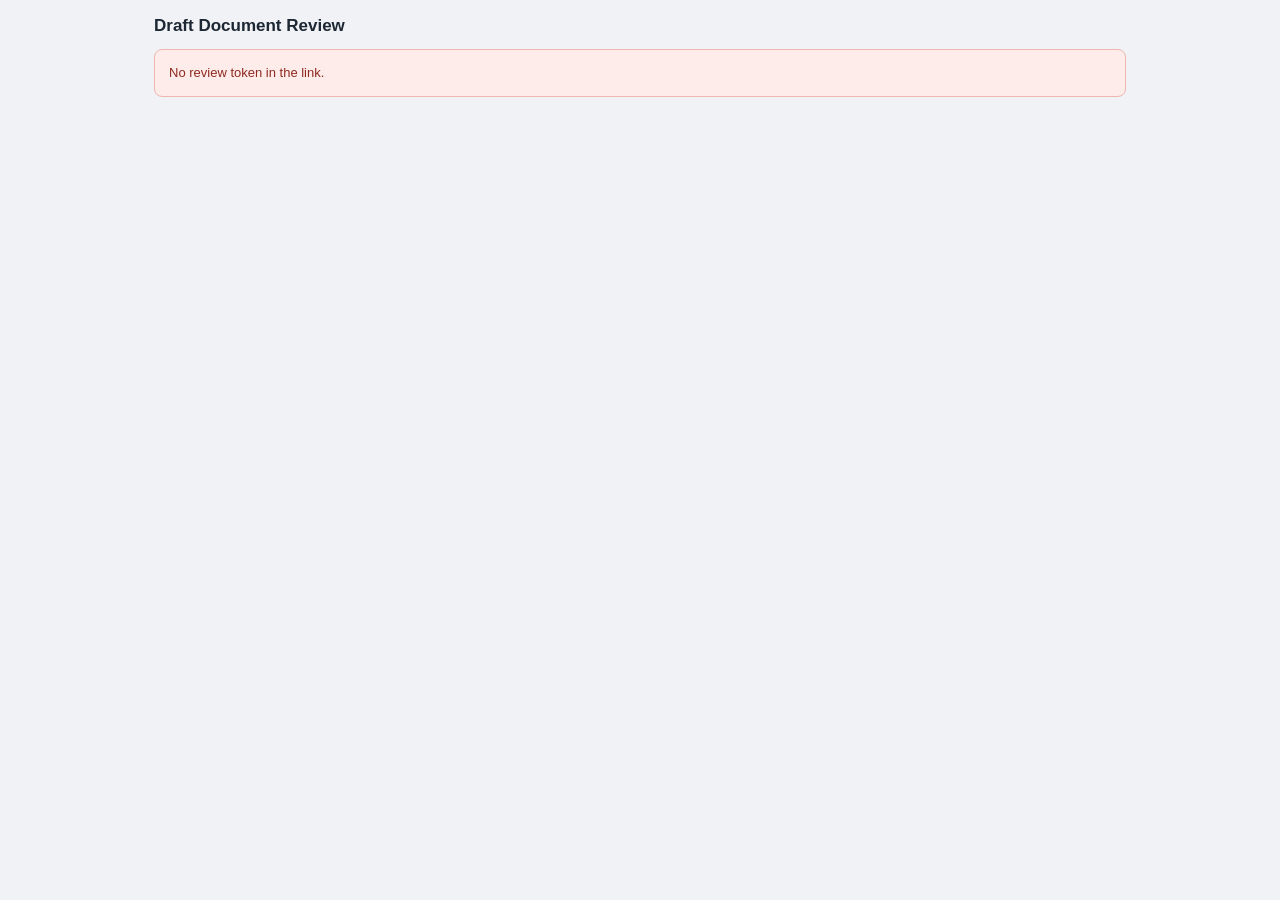
<file: bl-review.html>
<!doctype html>
<html lang="en">
<head>
<meta charset="utf-8">
<meta name="viewport" content="width=device-width,initial-scale=1">
<title>Document Review</title>
<link rel="stylesheet" href="/bl-review.css">
</head>
<body>
<div class="page">
  <div class="bar">
    <h1 id="title">Draft Document Review</h1>
    <span class="badge" id="status" style="display:none"></span>
    <span class="spacer"></span>
    <button class="noprint" id="sizeBtn" style="display:none" title="Toggle print paper size">Paper: A4</button>
    <button class="noprint" id="printBtn" style="display:none">Print / Save PDF</button>
  </div>
  <div id="msg"></div>
  <div class="note" id="howto" style="display:none">
    Please check the draft below. You can <b>correct the text directly in the boxes</b>; edited boxes are
    highlighted. When done, press <b>Send corrections</b> - or press <b>Approve</b> if everything is correct.
  </div>
  <div id="doc"></div>
  <div class="card noprint" id="attCard" style="display:none">
    <b>Attachment files</b> <span class="muted">(supporting documents for this bill - PDF, PNG or JPEG, max 5 MB)</span>
    <div id="attList" style="margin-top:6px"></div>
    <div id="attUpload" style="margin-top:8px;display:none">
      <input type="file" id="attFile" accept="application/pdf,image/png,image/jpeg">
    </div>
  </div>
  <div class="card noprint" id="actions" style="display:none">
    <label for="comment" style="display:block;margin-bottom:4px"><b>Message to your forwarder</b> (optional)</label>
    <textarea class="line" id="comment" rows="3" placeholder="e.g. please also update the notify party address"></textarea>
    <div style="display:flex;gap:10px;margin-top:10px;flex-wrap:wrap">
      <button class="primary" id="submitBtn">Send corrections</button>
      <button class="good" id="approveBtn">Approve - document is correct</button>
      <span class="spacer"></span>
      <button id="resetBtn">Undo my edits</button>
    </div>
  </div>
</div>
<script src="/bl-form.js"></script>
<script src="/bl-review.js"></script>
</body>
</html>
</file>
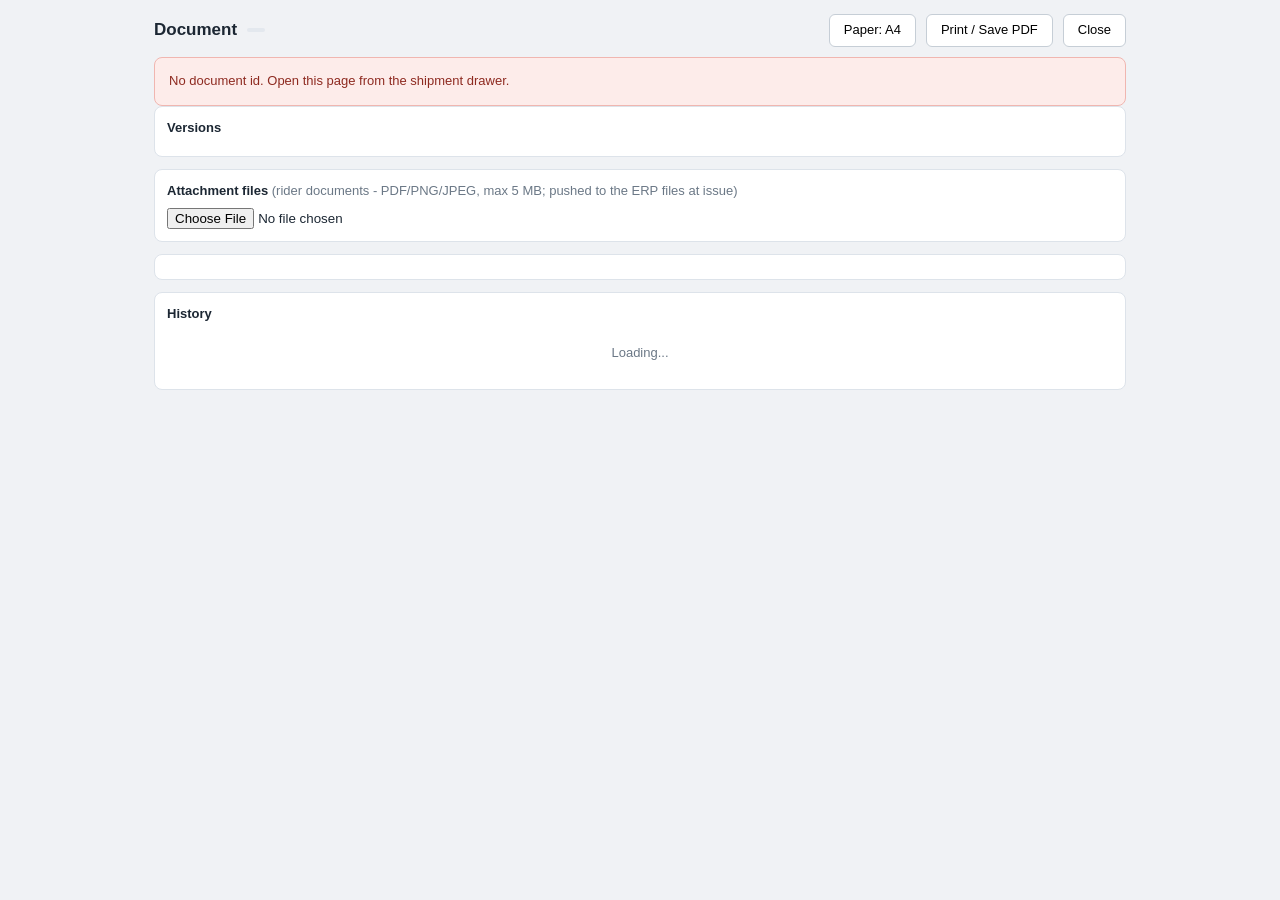
<file: doc-editor.html>
<!doctype html>
<html lang="en">
<head>
<meta charset="utf-8">
<meta name="viewport" content="width=device-width,initial-scale=1">
<title>Document Editor</title>
<link rel="stylesheet" href="/bl-review.css">
</head>
<body>
<div class="page">
  <div class="bar">
    <h1 id="title">Document</h1>
    <span class="badge" id="status"></span>
    <span class="muted" id="meta"></span>
    <span class="spacer"></span>
    <button class="noprint" id="sizeBtn" title="Toggle print paper size">Paper: A4</button>
    <button class="noprint" id="printBtn">Print / Save PDF</button>
    <button class="noprint" id="backBtn" onclick="window.close()">Close</button>
  </div>
  <div id="msg"></div>
  <div class="card noprint" id="verCard">
    <b>Versions</b>
    <div class="verlist" id="verList" style="margin-top:6px"></div>
  </div>
  <div class="card noprint" id="diffCard" style="display:none">
    <b id="diffTitle">Changes</b>
    <div id="diffBody" style="margin-top:6px"></div>
  </div>
  <div id="doc"></div>
  <div class="card noprint" id="attCard">
    <b>Attachment files</b> <span class="muted">(rider documents - PDF/PNG/JPEG, max 5 MB; pushed to the ERP files at issue)</span>
    <div id="attList" style="margin-top:6px"></div>
    <div id="attUpload" style="margin-top:8px">
      <input type="file" id="attFile" accept="application/pdf,image/png,image/jpeg">
    </div>
  </div>
  <div class="card noprint" id="actions"></div>
  <div class="card noprint" id="evtCard">
    <b>History</b>
    <div id="evtBody" style="margin-top:6px"><div class="empty">Loading...</div></div>
  </div>
</div>
<script src="/bl-form.js"></script>
<script src="/doc-editor.js"></script>
</body>
</html>
</file>
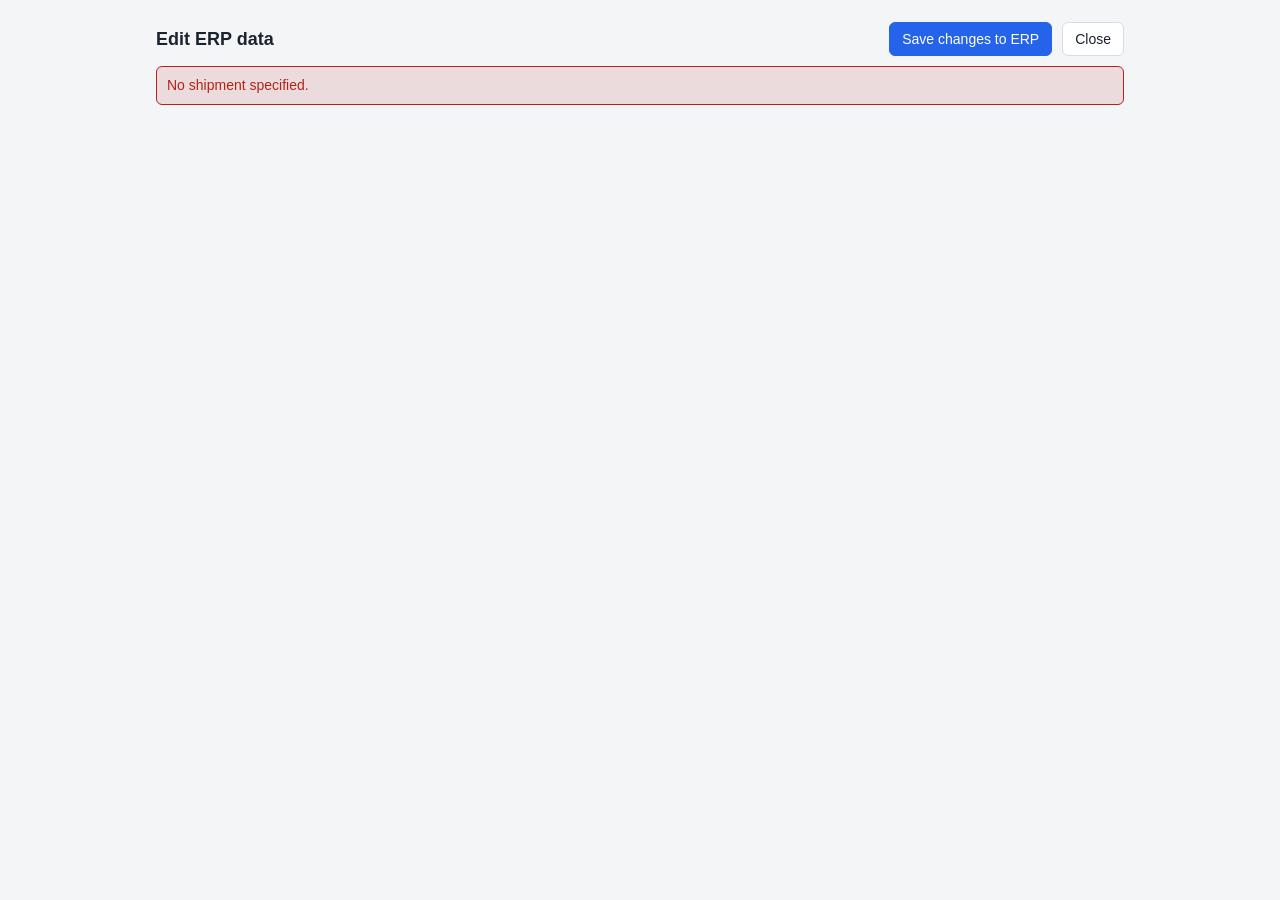
<file: erp-edit.html>
<!doctype html>
<html lang="en">
<head>
<meta charset="utf-8">
<meta name="viewport" content="width=device-width,initial-scale=1">
<title>Edit ERP data</title>
<style>
  :root{ --bg:#f4f5f7; --card:#fff; --fg:#1c2330; --mut:#6b7280; --line:#d7dce4; --accent:#2563eb; --chg:#fff7d6; --chgline:#e3b400; --bad:#b42318; --ok:#0f7b3f; }
  @media (prefers-color-scheme: dark){
    :root{ --bg:#0f141b; --card:#161d27; --fg:#e6eaf0; --mut:#9aa6b5; --line:#2a3340; --accent:#5b9bff; --chg:#3a3413; --chgline:#b89400; --bad:#ff6a5a; --ok:#4ed08a; }
  }
  *{ box-sizing:border-box }
  body{ font:14px/1.45 -apple-system,Segoe UI,Roboto,Arial,sans-serif; margin:0; background:var(--bg); color:var(--fg) }
  .wrap{ max-width:1000px; margin:0 auto; padding:16px; overflow-x:clip }
  .bar{ display:flex; align-items:center; gap:10px; padding:6px 0 10px; flex-wrap:wrap }
  .bar h1{ font-size:18px; margin:0 }
  .sub{ color:var(--mut); font-size:13px }
  .spacer{ flex:1 }
  button{ font:inherit; cursor:pointer; border:1px solid var(--line); background:var(--card); color:var(--fg); border-radius:6px; padding:6px 12px }
  button.primary{ background:var(--accent); border-color:var(--accent); color:#fff }
  button:disabled{ opacity:.55; cursor:default }
  .note{ font-size:12px; color:var(--mut) }
  #msg .err{ background:rgba(180,35,24,.12); border:1px solid var(--bad); color:var(--bad); border-radius:6px; padding:8px 10px; margin-bottom:10px }
  #msg .ok{ background:rgba(15,123,63,.12); border:1px solid var(--ok); color:var(--ok); border-radius:6px; padding:8px 10px; margin-bottom:10px }
  .steps{ font-size:12px; color:var(--mut); margin-top:6px; white-space:pre-wrap }

  /* HBL grid */
  .billtitle{ text-align:center; font-weight:700; letter-spacing:.06em; font-size:14px; padding:8px 0; color:var(--fg) }
  .gbill{ border:1px solid var(--line); border-radius:8px; overflow:hidden; background:var(--card) }
  .grow{ display:flex }
  .gbox{ border-right:1px solid var(--line); border-bottom:1px solid var(--line); padding:7px 10px; min-width:0; box-sizing:border-box }
  .grow:last-child > .gbox{ border-bottom:0 }
  .gbox:last-child{ border-right:0 }
  /* two-column upper region: parties stack on the left, refs/stakeholders + service + remark on the right */
  .upper{ display:flex }
  .upper > .col{ flex:1 1 50%; min-width:0; display:flex; flex-direction:column }
  .upper > .col-left{ border-right:1px solid var(--line) }
  .upper .gbox{ border-right:0 }
  .upper .col-right .grow > .gbox:first-child{ border-right:1px solid var(--line) }
  .upper .col > .gbox:last-child{ border-bottom:0 }
  .gbox.remarkbox{ display:flex; flex-direction:column; flex:1 }
  textarea.pin.fill{ flex:1; min-height:60px }
  @media (max-width:720px){ .grow{ flex-wrap:wrap } .gbox{ flex-basis:100% !important; max-width:100% !important; border-right:0 } .upper{ flex-direction:column } .upper > .col-left{ border-right:0 } }

  .cap{ font-size:10px; text-transform:uppercase; letter-spacing:.03em; color:var(--mut); font-weight:700; display:flex; align-items:center; gap:5px; flex-wrap:wrap; margin-bottom:3px }
  .cap .tag{ font-size:9.5px; color:var(--mut); border:1px solid var(--line); border-radius:8px; padding:0 5px; font-weight:600 }
  .codechip{ display:inline-flex; align-items:center; gap:2px; color:var(--mut); font-weight:700; text-transform:none }
  .codechip input{ border:1px solid var(--line); background:var(--bg); border-radius:5px; width:66px; font:700 11px ui-monospace,Consolas,monospace; color:var(--accent); padding:1px 5px; text-align:center }
  .codechip input:disabled{ color:var(--mut); background:transparent; border-color:transparent }
  .findbtn{ border:0; background:transparent; cursor:pointer; font-size:11px; padding:0 1px; color:var(--mut) }
  .fillbtn{ border:0; background:transparent; cursor:pointer; font-size:12px; padding:0 2px; margin-left:2px; color:var(--accent,#2d7ef7) }
  .fillbtn:hover{ text-shadow:0 0 1px currentColor }
  .fillbtn.err{ color:var(--r,#c0392b) }
  .fillbtn[disabled]{ opacity:.5; cursor:default }
  .rhint{ font-size:11px; color:var(--mut); margin:0 0 4px; min-height:13px }
  .boxval{ font-size:13px; color:var(--fg); min-height:16px; padding:1px 0 }
  .refline{ font-size:12px; color:var(--fg); padding:1px 0 }
  .refline .rl{ color:var(--mut) }
  .refline.muted{ color:var(--mut) }

  .pin{ width:100%; font:inherit; color:var(--fg); background:var(--bg); border:1px solid var(--line); border-radius:5px; padding:4px 7px; margin-bottom:4px }
  textarea.pin{ min-height:42px; resize:vertical }
  textarea.partybox{ min-height:30px }

  /* SERVICE DETAIL box: small labelled controls grouped into shipping-window / service / internal */
  .svc-sub{ font-size:10px; text-transform:uppercase; letter-spacing:.04em; color:var(--mut); font-weight:700; border-bottom:1px solid var(--line); margin:7px 0 3px; padding-bottom:2px }
  .svc-grid{ display:flex; flex-wrap:wrap; gap:5px 12px }
  .svc-grid.g4{ display:grid; grid-template-columns:repeat(4,1fr); gap:6px 10px; align-items:start }
  .svc-grid.cargo-row{ align-items:end }
  .svc-f{ display:flex; flex-direction:column; gap:1px; min-width:92px; flex:1 1 92px }
  .svc-grid.g4 > .svc-f{ min-width:0 }
  .svc-f input[type=checkbox]{ width:15px; height:15px; align-self:flex-start; margin-top:3px }
  .svc-f.svc-bool{ flex-direction:row; align-items:center; gap:6px; flex:0 0 auto; min-width:0 }
  .svc-l{ font-size:9.5px; text-transform:uppercase; letter-spacing:.02em; color:var(--mut); font-weight:700 }
  .svc-in{ width:100%; font:inherit; color:var(--fg); background:var(--bg); border:1px solid var(--line); border-radius:5px; padding:3px 6px }
  .svc-v{ font-size:13px; color:var(--fg); min-height:16px }
  .svc-bool input{ width:15px; height:15px }
  .svc-code{ flex:1 1 130px; gap:2px }
  .svc-code .codechip{ font-size:11px }
  .svc-hint{ font-size:11px; color:var(--mut); min-height:13px }
  input.svc-in.chg{ background:var(--chg); border-color:var(--chgline) }
  input.refin.chg{ background:var(--chg); border-color:var(--chgline) }
  input[type=checkbox].chg{ outline:2px solid var(--chgline); outline-offset:1px }
  .svc-note{ font-size:11px; color:var(--mut); margin-top:7px; font-style:italic }
  /* Air flight-routing legs (compact, under Job No.): flight no -> leg discharge chip, one small line per leg */
  .fleg{ margin-top:6px; border-top:1px solid var(--line); padding-top:5px }
  .fleg-cap{ font-size:9px; text-transform:uppercase; letter-spacing:.03em; color:var(--mut); font-weight:700; margin-bottom:3px }
  .fleg-row{ display:flex; align-items:center; gap:5px; margin-bottom:3px; min-height:18px }
  .fleg-n{ font-size:9px; font-weight:700; color:var(--mut); min-width:16px }
  .fleg-fin{ width:62px; font:600 10px ui-monospace,Consolas,monospace; color:var(--fg); background:var(--bg); border:1px solid var(--line); border-radius:4px; padding:1px 4px; text-transform:uppercase }
  .fleg-arr{ color:var(--mut); font-size:10px }
  .fleg-hint{ font-size:9.5px; color:var(--mut); white-space:nowrap; overflow:hidden; text-overflow:ellipsis; max-width:90px }
  .fleg .codechip input{ width:42px; font-size:10px; padding:1px 3px }
  .fleg .findbtn{ font-size:10px }
  /* editable reference / carrier inputs */
  .refedit{ font-size:12px; margin:1px 0; display:flex; align-items:center; gap:4px }
  .refedit .rl{ flex:0 0 86px }
  .refin{ font:inherit; color:var(--fg); background:var(--bg); border:1px solid var(--line); border-radius:5px; padding:2px 6px; flex:1; min-width:60px }
  .refin.code{ flex:0 0 74px; min-width:0; font:700 11px ui-monospace,Consolas,monospace; color:var(--accent); text-align:center }
  .carrow{ display:flex; gap:5px; margin-top:1px }
  .telrow{ display:flex; gap:6px; margin-top:1px }
  .telcell{ flex:1 } .telcell .tl{ font-size:10px; color:var(--mut); display:block; margin-bottom:1px }
  .minip{ margin-bottom:7px } .minip:last-child{ margin-bottom:0 }
  .minilab{ font-size:10px; text-transform:uppercase; color:var(--mut); font-weight:700; display:flex; gap:5px; align-items:center }
  .chg{ background:var(--chg) !important; border-color:var(--chgline) !important }

  table.ctab{ width:100%; border-collapse:collapse; font-size:13px }
  table.ctab th{ text-align:left; color:var(--mut); font-weight:600; padding:4px 6px; border-bottom:1px solid var(--line); font-size:11px; text-transform:uppercase }
  table.ctab td{ padding:3px 6px; border-bottom:1px solid var(--line) }
  table.ctab input{ width:100%; font:inherit; color:var(--fg); background:var(--bg); border:1px solid var(--line); border-radius:5px; padding:4px 6px }

  .extra-sect{ margin-top:12px; display:flex; gap:8px; align-items:flex-start; flex-wrap:wrap }
  .seccard{ flex:1 1 100%; background:var(--card); border:1px dashed var(--line); border-radius:8px; padding:12px 14px; color:var(--mut); font-size:13px }
  .seccard b{ color:var(--fg) }

  .lookup{ position:relative }
  .lookbox{ position:absolute; z-index:40; left:0; top:100%; min-width:230px; background:var(--card); border:1px solid var(--line); border-radius:6px; margin-top:3px; max-height:240px; overflow:auto; box-shadow:0 6px 20px rgba(0,0,0,.20) }
  .lookbox .lq{ width:100%; border:0; border-bottom:1px solid var(--line); border-radius:6px 6px 0 0; padding:6px 8px; background:var(--card); color:var(--fg); font:inherit }
  .lookbox .li{ padding:6px 9px; cursor:pointer; border-top:1px solid var(--line); font-size:13px }
  .lookbox .li:hover{ background:var(--bg) }
  .lookbox .li b{ font-family:ui-monospace,Consolas,monospace }
</style>
</head>
<body>
<div class="wrap">
  <div class="bar">
    <h1 id="status">Edit ERP data</h1>
    <span class="spacer"></span>
    <button id="saveBtn" class="primary">Save changes to ERP</button>
    <button onclick="window.close()">Close</button>
  </div>
  <div class="sub" id="sub"></div>
  <div id="msg"></div>
  <div id="sections"><div class="gbill" style="padding:14px">Loading shipment from the ERP...</div></div>
</div>
<script src="/erp-edit.js"></script>
</body>
</html>
</file>
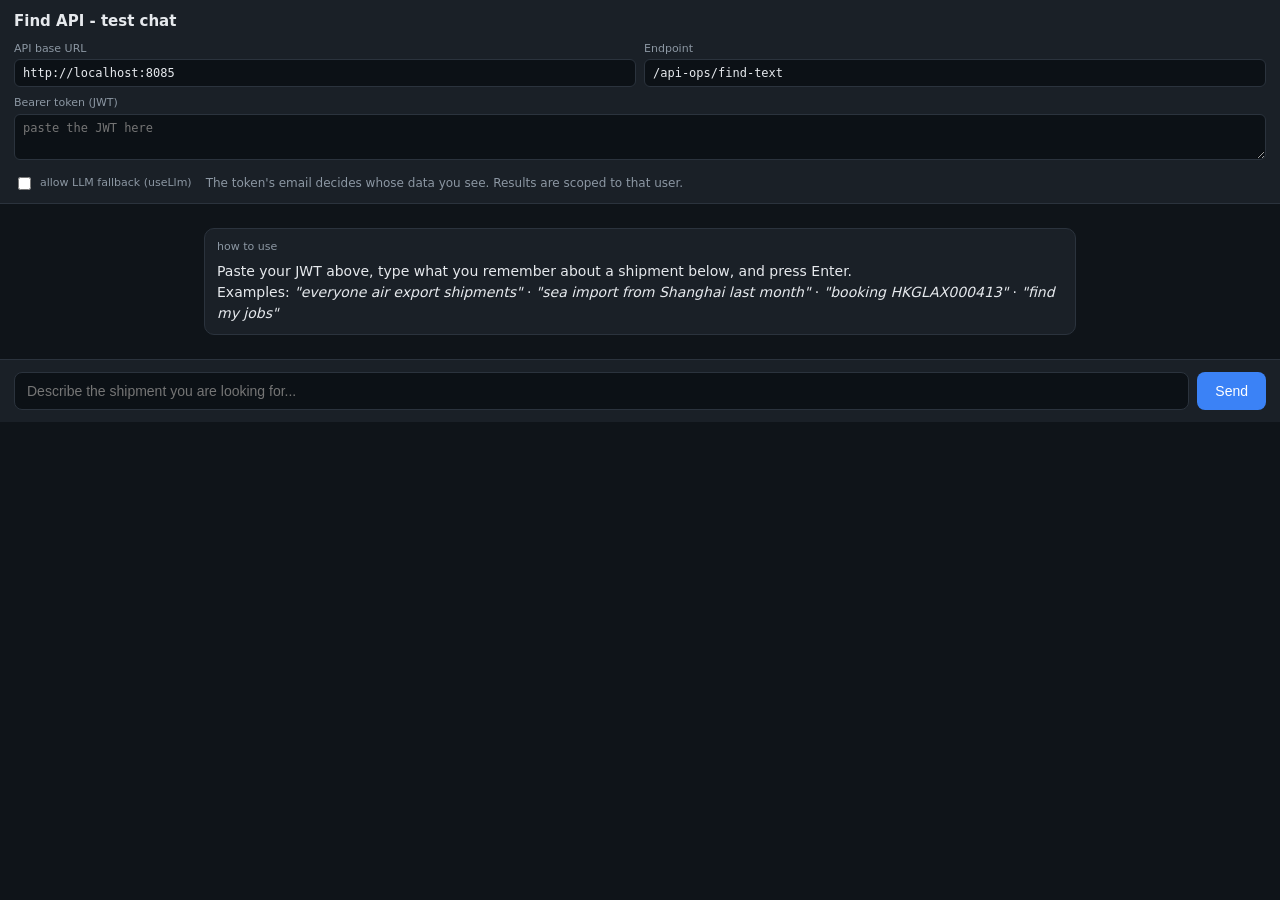
<file: tools/find-chat.html>
<!DOCTYPE html>
<html lang="en">
<head>
<meta charset="utf-8">
<meta name="viewport" content="width=device-width, initial-scale=1">
<title>Find API - test chat</title>
<style>
  :root { --bg:#0f1419; --panel:#1a2027; --line:#2b333d; --txt:#e6e9ed; --mut:#8c97a3; --accent:#3b82f6; --me:#1e3a5f; }
  * { box-sizing:border-box; }
  body { margin:0; font:14px/1.5 system-ui,Segoe UI,Arial,sans-serif; background:var(--bg); color:var(--txt); }
  header { padding:10px 14px; background:var(--panel); border-bottom:1px solid var(--line); }
  header h1 { font-size:15px; margin:0 0 8px; }
  .cfg { display:grid; grid-template-columns:1fr 1fr; gap:8px; }
  .cfg label { font-size:11px; color:var(--mut); display:block; margin-bottom:2px; }
  .cfg input[type=text], .cfg textarea { width:100%; background:#0c1116; color:var(--txt); border:1px solid var(--line); border-radius:6px; padding:6px 8px; font:12px monospace; }
  .cfg textarea { resize:vertical; min-height:46px; grid-column:1/3; }
  .row2 { grid-column:1/3; display:flex; gap:14px; align-items:center; font-size:12px; color:var(--mut); }
  #log { padding:14px; max-width:900px; margin:0 auto; }
  .msg { margin:10px 0; padding:10px 12px; border-radius:10px; border:1px solid var(--line); background:var(--panel); }
  .msg.me { background:var(--me); margin-left:60px; }
  .msg.sys { border-color:#5a2b2b; background:#2a1717; color:#ffb4b4; }
  .meta { font-size:11px; color:var(--mut); margin-bottom:6px; }
  .card { border:1px solid var(--line); border-radius:8px; padding:8px 10px; margin:6px 0; background:#0c1116; }
  .card .hid { font-weight:600; }
  .card .sub { font-size:12px; color:var(--mut); }
  .chip { display:inline-block; font-size:10px; padding:1px 6px; border-radius:10px; margin-left:6px; vertical-align:middle; }
  .G { background:#14532d; color:#bbf7d0; } .A { background:#713f12; color:#fde68a; } .R { background:#7f1d1d; color:#fecaca; }
  .note { border-left:3px solid var(--accent); }
  form { position:sticky; bottom:0; display:flex; gap:8px; padding:12px 14px; background:var(--panel); border-top:1px solid var(--line); }
  form input { flex:1; background:#0c1116; color:var(--txt); border:1px solid var(--line); border-radius:8px; padding:10px 12px; font-size:14px; }
  form button { background:var(--accent); color:#fff; border:0; border-radius:8px; padding:0 18px; font-size:14px; cursor:pointer; }
  .hint { color:var(--mut); font-size:12px; }
</style>
</head>
<body>
<header>
  <h1>Find API - test chat</h1>
  <div class="cfg">
    <div><label>API base URL</label><input id="base" type="text" value="http://localhost:8085"></div>
    <div><label>Endpoint</label><input id="ep" type="text" value="/api-ops/find-text"></div>
    <div style="grid-column:1/3"><label>Bearer token (JWT)</label><textarea id="tok" placeholder="paste the JWT here"></textarea></div>
    <div class="row2"><label style="display:flex;gap:6px;align-items:center;margin:0"><input id="llm" type="checkbox"> allow LLM fallback (useLlm)</label>
      <span class="hint">The token's email decides whose data you see. Results are scoped to that user.</span></div>
  </div>
</header>

<div id="log">
  <div class="msg"><div class="meta">how to use</div>
    Paste your JWT above, type what you remember about a shipment below, and press Enter.<br>
    Examples: <i>"everyone air export shipments"</i> &middot; <i>"sea import from Shanghai last month"</i> &middot;
    <i>"booking HKGLAX000413"</i> &middot; <i>"find my jobs"</i></div>
</div>

<form id="f">
  <input id="q" type="text" autocomplete="off" placeholder="Describe the shipment you are looking for...">
  <button type="submit">Send</button>
</form>

<script>
const $ = id => document.getElementById(id);
const log = $('log');
function esc(s){ return (''+(s??'')).replace(/[&<>]/g,c=>({'&':'&amp;','<':'&lt;','>':'&gt;'}[c])); }
function bubble(cls, html){ const d=document.createElement('div'); d.className='msg '+cls; d.innerHTML=html; log.appendChild(d); window.scrollTo(0,document.body.scrollHeight); return d; }

function shipCard(it){
  const lt = it.worst==='R'?'R':it.worst==='A'?'A':'G';
  return `<div class="card">
    <div class="hid">${esc(it.humanId)} <span class="chip ${lt}">${esc(it.worst||'G')}</span>
      <span class="sub">${esc(it.mode)}-${esc(it.bound)} &middot; ${esc(it.station)}</span></div>
    <div class="sub">${esc(it.lane||it.routeSummary||'')} ${it.commodity? ' &middot; '+esc(it.commodity.split('\n')[0]):''}</div>
    <div class="sub">${esc(it.shipperName)} &rarr; ${esc(it.consigneeName)}</div>
    <div class="sub">ETD ${esc(it.etd||'-')} &middot; ETA ${esc(it.eta||'-')} &middot; ATA ${esc(it.ata||'-')}
      ${it.masterBill? ' &middot; MBL '+esc(it.masterBill):''}${it.sono? ' &middot; '+esc(it.sono):''}</div>
  </div>`;
}
function noteCard(it){
  return `<div class="card note">
    <div class="hid">${esc(it.author)} <span class="sub">on ${esc(it.humanId||it.jobNo)} &middot; ${esc(it.created)}</span></div>
    <div>${esc(it.note)}</div></div>`;
}

$('f').addEventListener('submit', async e=>{
  e.preventDefault();
  const text = $('q').value.trim(); if(!text) return;
  const tok = $('tok').value.trim();
  bubble('me', `<div class="meta">you</div>${esc(text)}`);
  $('q').value='';
  if(!tok){ bubble('sys', 'Paste a Bearer token first.'); return; }
  const url = $('base').value.replace(/\/+$/,'') + $('ep').value;
  const pending = bubble('', `<div class="meta">Find API</div><span class="hint">searching...</span>`);
  try{
    const r = await fetch(url, { method:'POST',
      headers:{ 'Authorization':'Bearer '+tok, 'Content-Type':'application/json' },
      body: JSON.stringify({ text, useLlm: $('llm').checked }) });
    const body = await r.text();
    let j; try { j = JSON.parse(body); } catch { j = null; }
    if(!r.ok){
      pending.className='msg sys';
      pending.innerHTML = `<div class="meta">Find API - HTTP ${r.status}</div>${esc(j? (j.error||body) : body)}`;
      return;
    }
    const items = j.items||[];
    const res = j.resolved||{};
    const summary = Object.entries(res).filter(([k,v])=>v!=='' && v!==false).map(([k,v])=>`${k}=${v}`).join(' &middot; ');
    let html = `<div class="meta">Find API &middot; source: ${esc(j.source)} &middot; ${items.length} result(s)</div>`;
    html += `<div class="sub" style="margin-bottom:6px">understood: ${summary||'(nothing - try rephrasing)'}</div>`;
    html += items.map(it => it.type==='note'? noteCard(it) : shipCard(it)).join('') || '<div class="hint">No matching shipments in your scope.</div>';
    pending.innerHTML = html;
  }catch(err){
    pending.className='msg sys';
    pending.innerHTML = `<div class="meta">network error</div>${esc(err.message)} <div class="hint">If the API runs on another origin, this is usually CORS or the server being down.</div>`;
  }
});
</script>
</body>
</html>
</file>
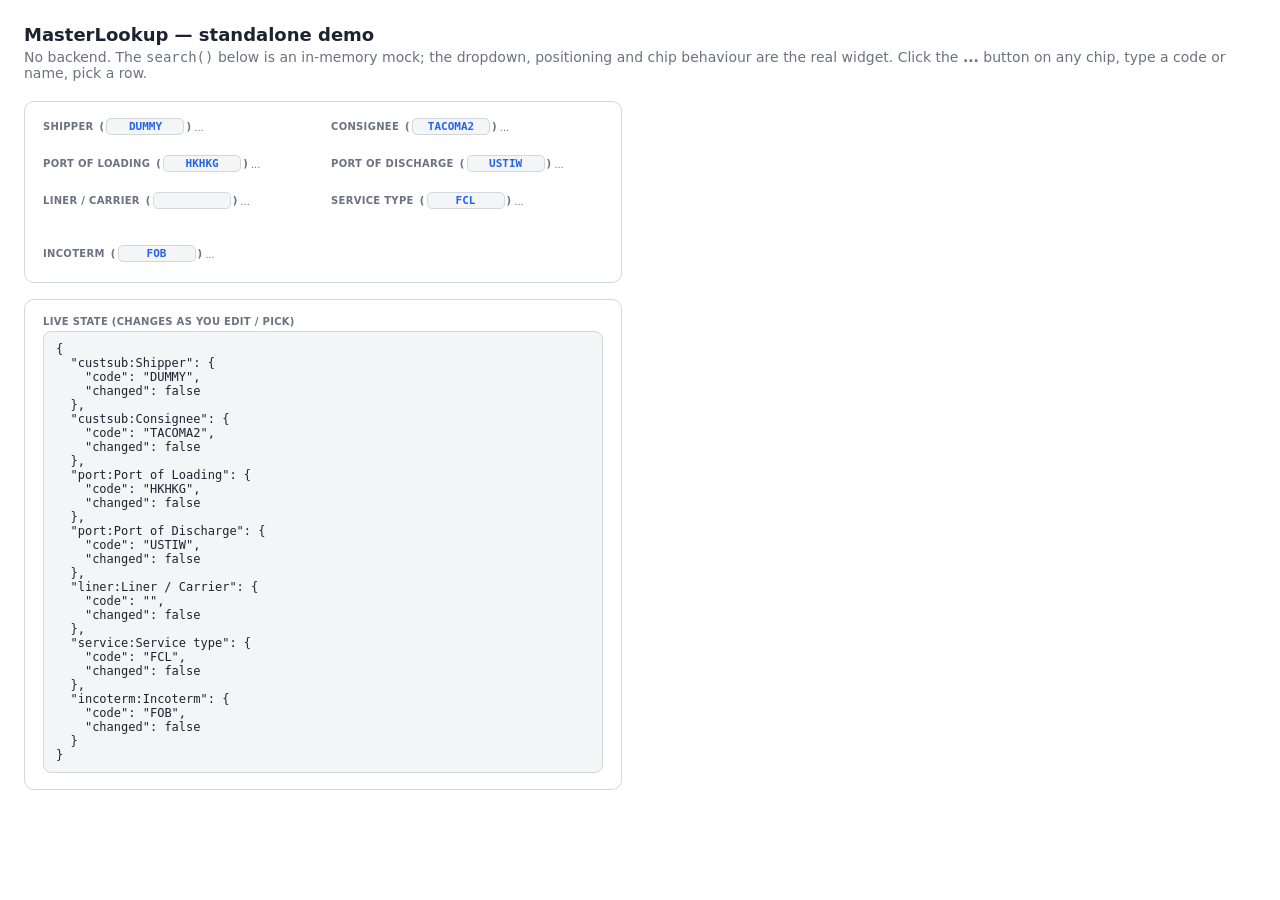
<file: reusable/master-lookup/demo.html>
<!doctype html>
<html lang="en">
<head>
<meta charset="utf-8">
<meta name="viewport" content="width=device-width, initial-scale=1">
<title>MasterLookup - standalone demo (no backend)</title>
<link rel="stylesheet" href="master-lookup.css">
<style>
  /* a minimal theme so the chip/dropdown have colours; the widget reads these CSS vars (with its own fallbacks). */
  :root { --line:#d2d6dd; --bg:#f4f5f7; --card:#fff; --fg:#1c2330; --mut:#6b7280; --accent:#2563eb; }
  @media (prefers-color-scheme: dark) {
    :root { --line:#3a4252; --bg:#1b2230; --card:#222b3a; --fg:#e7ebf2; --mut:#94a0b4; --accent:#6ea8fe; }
    body { background:#141a24; }
  }
  body { font:14px system-ui,Segoe UI,Arial,sans-serif; color:var(--fg); margin:0; padding:24px; }
  h1 { font-size:18px; margin:0 0 4px; }
  .sub { color:var(--mut); margin:0 0 20px; }
  .card { background:var(--card); border:1px solid var(--line); border-radius:10px; padding:16px 18px; max-width:560px; margin-bottom:16px; }
  .cap { font-size:10px; text-transform:uppercase; letter-spacing:.03em; color:var(--mut); font-weight:700; display:flex; align-items:center; gap:6px; flex-wrap:wrap; margin-bottom:4px; }
  .field { margin-bottom:16px; }
  .field:last-child { margin-bottom:0; }
  .row { display:flex; gap:16px; flex-wrap:wrap; }
  .row .field { flex:1 1 220px; }
  pre#state { background:var(--bg); border:1px solid var(--line); border-radius:8px; padding:10px 12px; font:12px ui-monospace,Consolas,monospace; color:var(--fg); white-space:pre-wrap; margin:0; }
  .hintline { font-size:11px; color:var(--mut); }
</style>
</head>
<body>
  <h1>MasterLookup &mdash; standalone demo</h1>
  <p class="sub">No backend. The <code>search()</code> below is an in-memory mock; the dropdown, positioning and
  chip behaviour are the real widget. Click the <b>...</b> button on any chip, type a code or name, pick a row.</p>

  <div class="card">
    <div class="row">
      <div class="field" id="f-shipper"></div>
      <div class="field" id="f-consignee"></div>
    </div>
    <div class="row">
      <div class="field" id="f-pol"></div>
      <div class="field" id="f-pod"></div>
    </div>
    <div class="row">
      <div class="field" id="f-liner"></div>
      <div class="field" id="f-service"></div>
      <div class="field" id="f-incoterm"></div>
    </div>
  </div>

  <div class="card">
    <div class="cap">Live state (changes as you edit / pick)</div>
    <pre id="state">{}</pre>
  </div>

  <script src="master-lookup.js"></script>
  <script>
  'use strict';

  // ---- in-memory mock masters (stand in for the ERP custsub / portmstr / linermstr / servmstr) ----
  const MASTERS = {
    custsub: [
      { code: 'ACME01',  name: 'ACME TRADING CO LTD',      loc: 'Hong Kong, HK' },
      { code: 'BLUEOX',  name: 'BLUE OCEAN EXPORTS',        loc: 'Singapore, SG' },
      { code: 'DUMMY',   name: 'DUMMY (placeholder code)',  loc: '' },
      { code: 'NIPPON7', name: 'NIPPON LOGISTICS KK',       loc: 'Tokyo, JP' },
      { code: 'TACOMA2', name: 'TACOMA IMPORTERS INC',      loc: 'Tacoma, US' },
    ],
    port: [
      { code: 'HKHKG', name: 'HONG KONG' },
      { code: 'SGSIN', name: 'SINGAPORE' },
      { code: 'JPTYO', name: 'TOKYO' },
      { code: 'USTIW', name: 'TACOMA, WA' },
      { code: 'CNSHA', name: 'SHANGHAI' },
    ],
    liner: [
      { code: 'APLU', name: 'APL CO PTE LTD' },
      { code: 'MAEU', name: 'MAERSK LINE' },
      { code: 'OOLU', name: 'ORIENT OVERSEAS CONTAINER LINE' },
    ],
    service: [
      { code: 'FCL', name: 'Full Container Load' },
      { code: 'LCL', name: 'Less than Container Load' },
      { code: 'AIR', name: 'Air Freight' },
    ],
    // incoterm is served by the widget/server's built-in list in the real app; here we mock it for the demo.
    incoterm: [
      { code: 'FOB', name: 'Free On Board' },
      { code: 'CIF', name: 'Cost, Insurance and Freight' },
      { code: 'EXW', name: 'Ex Works' },
      { code: 'DAP', name: 'Delivered At Place' },
    ],
  };

  // a mock search(kind, q) - same contract the real httpSearch / server returns: { results:[{code,name,loc?}] }.
  // Simulates network latency so you can see the "searching..." state.
  function mockSearch(kind, q) {
    return new Promise(resolve => setTimeout(() => {
      const rows = MASTERS[kind] || [];
      const ql = q.toLowerCase();
      const results = rows.filter(r => !ql || r.code.toLowerCase().includes(ql) || (r.name || '').toLowerCase().includes(ql)).slice(0, 20);
      resolve({ kind, results });
    }, 180));
  }

  // ---- build the chips ----
  const state = {};
  const stateEl = document.getElementById('state');
  const dump = () => { stateEl.textContent = JSON.stringify(state, null, 2); };

  function addChip(hostId, label, kind, value) {
    const host = document.getElementById(hostId);
    const cap = document.createElement('div'); cap.className = 'cap';
    cap.appendChild(document.createTextNode(label));
    const c = MasterLookup.chip({
      kind: kind,
      value: value,
      search: mockSearch,
      onChange: (code) => { state[kind + ':' + label] = { code: code, changed: c.changed }; dump(); },
      onSelect: (code, row) => { /* onChange also fires; row is the full master row if you need name/loc */ },
    });
    cap.appendChild(c.el);
    host.appendChild(cap);
    host.appendChild(c.hintEl);
    state[kind + ':' + label] = { code: value, changed: false };
  }

  addChip('f-shipper',   'Shipper',         'custsub',  'DUMMY');
  addChip('f-consignee', 'Consignee',       'custsub',  'TACOMA2');
  addChip('f-pol',       'Port of Loading', 'port',     'HKHKG');
  addChip('f-pod',       'Port of Discharge','port',    'USTIW');
  addChip('f-liner',     'Liner / Carrier', 'liner',    '');
  addChip('f-service',   'Service type',    'service',  'FCL');
  addChip('f-incoterm',  'Incoterm',        'incoterm', 'FOB');
  dump();
  </script>
</body>
</html>
</file>
<file: bl-review.css>
/* bl-review.css - shared styles for the draft document pages (customer review + staff editor).
   The .blform block is the on-screen bill: boxed fields laid out like the printed document.
   @media print turns the page into the draft PDF (browser print-to-PDF). */
* { box-sizing: border-box; }
body { font: 13px/1.45 "Segoe UI", Arial, sans-serif; margin: 0; background: #f0f2f5; color: #1c2733; }
.page { max-width: 1000px; margin: 0 auto; padding: 14px; }
.bar { display: flex; align-items: center; gap: 10px; flex-wrap: wrap; margin-bottom: 10px; }
.bar h1 { font-size: 17px; margin: 0; }
.spacer { flex: 1; }
.muted, .mut { color: #6b7886; }
.empty { color: #6b7886; padding: 14px; text-align: center; }
button { font: inherit; padding: 6px 14px; border-radius: 6px; border: 1px solid #c6ced6; background: #fff; cursor: pointer; }
button:hover { background: #f3f6f9; }
button.primary { background: #1565c0; border-color: #1565c0; color: #fff; }
button.primary:hover { background: #0d4f9e; }
button.good { background: #2e7d32; border-color: #2e7d32; color: #fff; }
button.good:hover { background: #1f6b24; }
button.warn { background: #fff3e0; border-color: #ef9a3c; color: #8a4b00; }
input.line, textarea.line { font: inherit; padding: 6px 8px; border: 1px solid #c6ced6; border-radius: 6px; width: 100%; }
.badge { display: inline-block; padding: 2px 9px; border-radius: 10px; font-size: 11px; font-weight: 600; background: #e3e8ee; color: #38465a; }
.badge.SENT { background: #e3f2fd; color: #0d4f9e; }
.badge.CUSTOMER_SUBMITTED { background: #fff3e0; color: #8a4b00; }
.badge.CUSTOMER_APPROVED, .badge.AGREED { background: #e8f5e9; color: #1f6b24; }
.badge.ISSUED { background: #1c2733; color: #fff; }
.badge.AMEND_DRAFT { background: #fce4ec; color: #963049; }
.card { background: #fff; border: 1px solid #dde3ea; border-radius: 8px; padding: 12px; margin-bottom: 12px; }
.note { background: #fffde7; border: 1px solid #efe6a0; border-radius: 8px; padding: 8px 12px; margin-bottom: 12px; }
.err { background: #fdecea; border: 1px solid #f0b6b0; border-radius: 8px; padding: 14px; color: #8e2a20; }

/* ---- the bill itself ---- */
.blform { background: #fff; border: 1.5px solid #1c2733; padding: 14px; }
.blf-title { text-align: center; font-weight: 700; letter-spacing: 2px; font-size: 15px; padding-bottom: 8px; }
.blf-grid { display: grid; grid-template-columns: repeat(12, 1fr); border-top: 1px solid #1c2733; border-left: 1px solid #1c2733; }
.blf-box { border-right: 1px solid #1c2733; border-bottom: 1px solid #1c2733; padding: 4px 6px 6px; min-height: 52px; }
.blf-box.ml { min-height: 84px; }
.blf-label { font-size: 9.5px; text-transform: uppercase; letter-spacing: .4px; color: #4a5a6c; margin-bottom: 2px; }
.blf-val { white-space: pre-wrap; font-size: 12.5px; min-height: 16px; word-break: break-word; }
.blf-input { width: 100%; border: none; outline: none; font: 12.5px/1.4 "Segoe UI", Arial, sans-serif; background: #fbfdff; resize: vertical; padding: 2px; }
.blf-input:focus { background: #eef6ff; }
.blf-changed { background: #fff8d6; }
.blf-changed .blf-input { background: #fff8d6; }
.blf-changed .blf-label::after { content: " (changed)"; color: #b26a00; text-transform: none; }

/* container particulars table (kind 'table') */
.blf-box.tbl { min-height: 0; }
table.blf-table { width: 100%; border-collapse: collapse; margin-top: 2px; }
.blf-table th, .blf-table td { border: 1px solid #9aa6b2; padding: 2px 5px; font-size: 11.5px; text-align: left; }
.blf-table th { background: #f3f6f9; font-size: 10px; text-transform: uppercase; letter-spacing: .3px; color: #4a5a6c; }
.blf-table td input { width: 100%; border: none; outline: none; font: 11.5px "Segoe UI", Arial, sans-serif; background: #fbfdff; padding: 1px; }
.blf-table td input:focus { background: #eef6ff; }
.blf-table td.blf-rowbtn { border: none; width: 26px; }
.blf-table td.blf-rowbtn button { padding: 0 6px; font-size: 11px; }
.blf-add { margin-top: 4px; font-size: 12px; padding: 3px 10px; }
.blf-cell-chg, .blf-cell-chg input, .blf-cell-chg textarea { background: #fff8d6 !important; }
/* line-aligned columns (marks | qty | description): same monospace font + line height in all three
   boxes so line N of each column sits on the same row on screen AND on the printout */
.blform .mono, .rider-col textarea.mono { font-family: Consolas, "Courier New", monospace; font-size: 11.5px; line-height: 1.5; }

/* attachment / rider pages (kind 'riders') - print as their own pages after the bill */
.riders { margin-top: 14px; }
.rider-page { background: #fff; border: 1.5px solid #1c2733; padding: 14px; margin-bottom: 14px; position: relative; }
.rider-head { text-align: center; font-weight: 700; letter-spacing: 1.5px; font-size: 13px; margin-bottom: 8px; }
.rider-rm { position: absolute; top: 8px; right: 8px; font-size: 11px; }
.rider-grid { display: grid; grid-template-columns: 1fr 2fr; gap: 0; border: 1px solid #1c2733; }
.rider-col { padding: 6px; border-right: 1px solid #1c2733; min-height: 200px; }
.rider-col:last-child { border-right: none; }
.rider-col textarea { width: 100%; min-height: 320px; border: none; outline: none; resize: vertical; font: 12.5px/1.45 "Segoe UI", Arial, sans-serif; background: #fbfdff; }
.rider-col textarea:focus { background: #eef6ff; }

/* ---- Neutral (IATA) Air Waybill layout (HAWB only) ---- */
/* .awb supplies the outer top+left frame; each .blf-box draws its own right+bottom border (same idiom
   as .blf-grid), so stacked rows never double a line. */
.awb { border-top: 1px solid #1c2733; border-left: 1px solid #1c2733; }
.awb-row { display: grid; grid-template-columns: repeat(12, 1fr); }
/* per-box height tuning: Accounting Information needs room (freight term + destination agent);
   Agent IATA Code / Account No are short; Airport of Departure is a small single-line box */
.awb .blf-box[data-code="accounting_info"] { min-height: 118px; }
.awb .blf-box[data-code="notify"] { min-height: 84px; }
.awb .blf-box[data-code="agent_iata_code"], .awb .blf-box[data-code="agent_account_no"] { min-height: 34px; }
.awb .blf-box[data-code="airport_departure"] { min-height: 34px; }
/* routing + charges strip: To | By First Carrier | to | by | To | by | Currency | CHGS | WT/VAL | Other | Decl.Carriage | Decl.Customs */
.awb-routing { display: grid; grid-template-columns: .7fr 1.2fr .6fr .6fr .7fr .6fr .8fr .8fr 1.1fr 1.1fr 1.4fr 1.4fr; }
.awb-routing .blf-box { min-height: 44px; }
.awb-pc-box { padding-bottom: 2px; }
.awb-pc { display: grid; grid-template-columns: 1fr 1fr; }
.awb-pc-col { padding: 0 1px; text-align: center; border-left: 1px solid #c6ced6; }
.awb-pc-col:first-child { border-left: none; }
.awb-pc-sub { font-size: 8px; letter-spacing: .2px; color: #4a5a6c; }
.awb-pc-col input { width: 100%; border: none; outline: none; text-align: center; font: 11px "Segoe UI", Arial, sans-serif; background: #fbfdff; padding: 1px 0; }
.awb-pc-col input:focus { background: #eef6ff; }
.awb-pc-col .blf-val { text-align: center; min-height: 14px; }
/* lower goods block: [rate columns + Marks] | [Nature & Quantity], draggable divider between them */
.awb-goods { display: flex; position: relative; align-items: stretch; }
.awb-goods-left { display: flex; flex-direction: column; flex: 0 0 60%; min-width: 0; }
.awb-goods-right { display: flex; flex-direction: column; flex: 1 1 auto; min-width: 0; }
.awb-rate { display: grid; grid-template-columns: .8fr 1.1fr .5fr .7fr 1.1fr 1fr 1fr; }
.awb-rate .blf-box { min-height: 40px; }
.awb-marks { flex: 1; min-height: 200px; }
.awb-nature { flex: 1; min-height: 160px; }
.awb-dim { min-height: 64px; }
.awb-marks .blf-input, .awb-nature .blf-input { min-height: 180px; height: 100%; }
.awb-split { position: absolute; top: 0; bottom: 0; width: 9px; margin-left: -5px; cursor: col-resize; background: rgba(21, 101, 192, .18); }
.awb-split:hover { background: rgba(21, 101, 192, .45); }
.awb-sum.blf-box { min-height: 0; }
table.awb-sumtbl { width: 100%; border-collapse: collapse; margin-top: 2px; }
.awb-sumtbl th, .awb-sumtbl td { border: 1px solid #9aa6b2; padding: 1px 4px; font-size: 11px; text-align: left; }
.awb-sumtbl th { background: #f3f6f9; font-size: 10px; color: #4a5a6c; text-transform: uppercase; letter-spacing: .3px; }
.awb-sumtbl tr th:first-child { font-weight: 600; text-transform: none; letter-spacing: 0; color: #38465a; background: #fff; width: 44%; }
.awb-sumtbl td { width: 28%; }
.awb-sumtbl td input { width: 100%; border: none; outline: none; font: 11px "Segoe UI", Arial, sans-serif; background: #fbfdff; padding: 1px; }
.awb-sumtbl td input:focus { background: #eef6ff; }

/* mini tables inside the was/now diff */
table.blf-mini { border-collapse: collapse; }
.blf-mini th, .blf-mini td { border: 1px solid #c6ced6; padding: 2px 5px; font-size: 11px; background: #fff; }
.blf-mini th { background: #f3f6f9; }

/* attachments (uploaded files) card */
.attrow { display: flex; align-items: center; gap: 8px; padding: 4px 0; border-bottom: 1px dashed #e3e8ee; font-size: 12.5px; }
.attrow .mut { font-size: 11px; }

/* changed-fields was/now table (staff diff) */
table.blf-diff { width: 100%; border-collapse: collapse; }
.blf-diff th, .blf-diff td { border: 1px solid #dde3ea; padding: 6px 8px; text-align: left; vertical-align: top; font-size: 12.5px; }
.blf-diff th { background: #f3f6f9; }
.blf-diff td.fld { font-weight: 600; width: 18%; }
.blf-diff td.was { background: #fdecea; white-space: pre-wrap; width: 41%; }
.blf-diff td.now { background: #e8f5e9; white-space: pre-wrap; width: 41%; }

/* version pills + event timeline (staff editor) */
.verlist { display: flex; gap: 6px; flex-wrap: wrap; }
.verpill { padding: 3px 10px; border-radius: 12px; border: 1px solid #c6ced6; background: #fff; cursor: pointer; font-size: 12px; }
.verpill.on { background: #1565c0; border-color: #1565c0; color: #fff; }
.verpill.customer { border-style: dashed; }
.evt { display: flex; gap: 8px; padding: 4px 0; border-bottom: 1px dashed #e3e8ee; font-size: 12px; }
.evt .when { color: #6b7886; white-space: nowrap; }
.evt .what { font-weight: 600; }

@media print {
  body { background: #fff; }
  .page { max-width: none; padding: 0; }
  .bar, .card, .note, .noprint { display: none !important; }
  .blform { border-width: 2px; }
  .blf-input { background: #fff !important; }
  .blf-changed, .blf-changed .blf-input { background: #fff !important; }
  .blf-changed .blf-label::after { content: ""; }
  .blf-table th, .blf-table td { border-color: #111; }
  .blf-cell-chg, .blf-cell-chg input, .blf-cell-chg textarea { background: #fff !important; }
  .rider-page { page-break-before: always; border-width: 2px; margin-bottom: 0; }
  .rider-col textarea { background: #fff !important; }
  .awb { border-width: 2px; }
  .awb-sumtbl th, .awb-sumtbl td { border-color: #111; }
  .awb-sumtbl td input, .awb-pc-col input { background: #fff !important; }
  .awb-pc-col { border-left-color: #111; }
}
</file>
<file: reusable/master-lookup/master-lookup.css>
/* master-lookup.css - styles for the MasterLookup chip + dropdown. Extracted from erp-edit.html.
   Colours come from CSS custom properties so it inherits the host app's theme; the fallbacks make it work
   standalone with no theme defined. Override the vars (or these rules) to match your app. */
.codechip {
  --ml-line: var(--line, #d2d6dd);
  --ml-bg: var(--bg, #f4f5f7);
  --ml-card: var(--card, #fff);
  --ml-fg: var(--fg, #1c2330);
  --ml-mut: var(--mut, #6b7280);
  --ml-accent: var(--accent, #2563eb);
}

.codechip { display: inline-flex; align-items: center; gap: 2px; color: var(--ml-mut); font-weight: 700; text-transform: none; }
.codechip input { border: 1px solid var(--ml-line); background: var(--ml-bg); border-radius: 5px; width: 66px; font: 700 11px ui-monospace, Consolas, monospace; color: var(--ml-accent); padding: 1px 5px; text-align: center; }
.codechip input:disabled { color: var(--ml-mut); background: transparent; border-color: transparent; }
.codechip input.chg { outline: 2px solid var(--ml-accent); outline-offset: 0; }

.findbtn { border: 0; background: transparent; cursor: pointer; font-size: 11px; padding: 0 1px; color: var(--ml-mut); }
.ml-hint { font-size: 11px; color: var(--mut, #6b7280); min-height: 13px; }

/* the type-ahead dropdown. The JS sets position:fixed + top/left/maxHeight at open time; these are the
   visual defaults (and a sane fallback if the JS positioning is ever skipped). */
.lookbox { position: absolute; z-index: 40; left: 0; top: 100%; min-width: 230px; background: var(--card, #fff); border: 1px solid var(--line, #d2d6dd); border-radius: 6px; margin-top: 3px; max-height: 240px; overflow: auto; box-shadow: 0 6px 20px rgba(0, 0, 0, .20); }
.lookbox .lq { width: 100%; border: 0; border-bottom: 1px solid var(--line, #d2d6dd); border-radius: 6px 6px 0 0; padding: 6px 8px; background: var(--card, #fff); color: var(--fg, #1c2330); font: inherit; }
.lookbox .li { padding: 6px 9px; cursor: pointer; border-top: 1px solid var(--line, #d2d6dd); font-size: 13px; }
.lookbox .li:hover { background: var(--bg, #f4f5f7); }
.lookbox .li b { font-family: ui-monospace, Consolas, monospace; }
</file>
